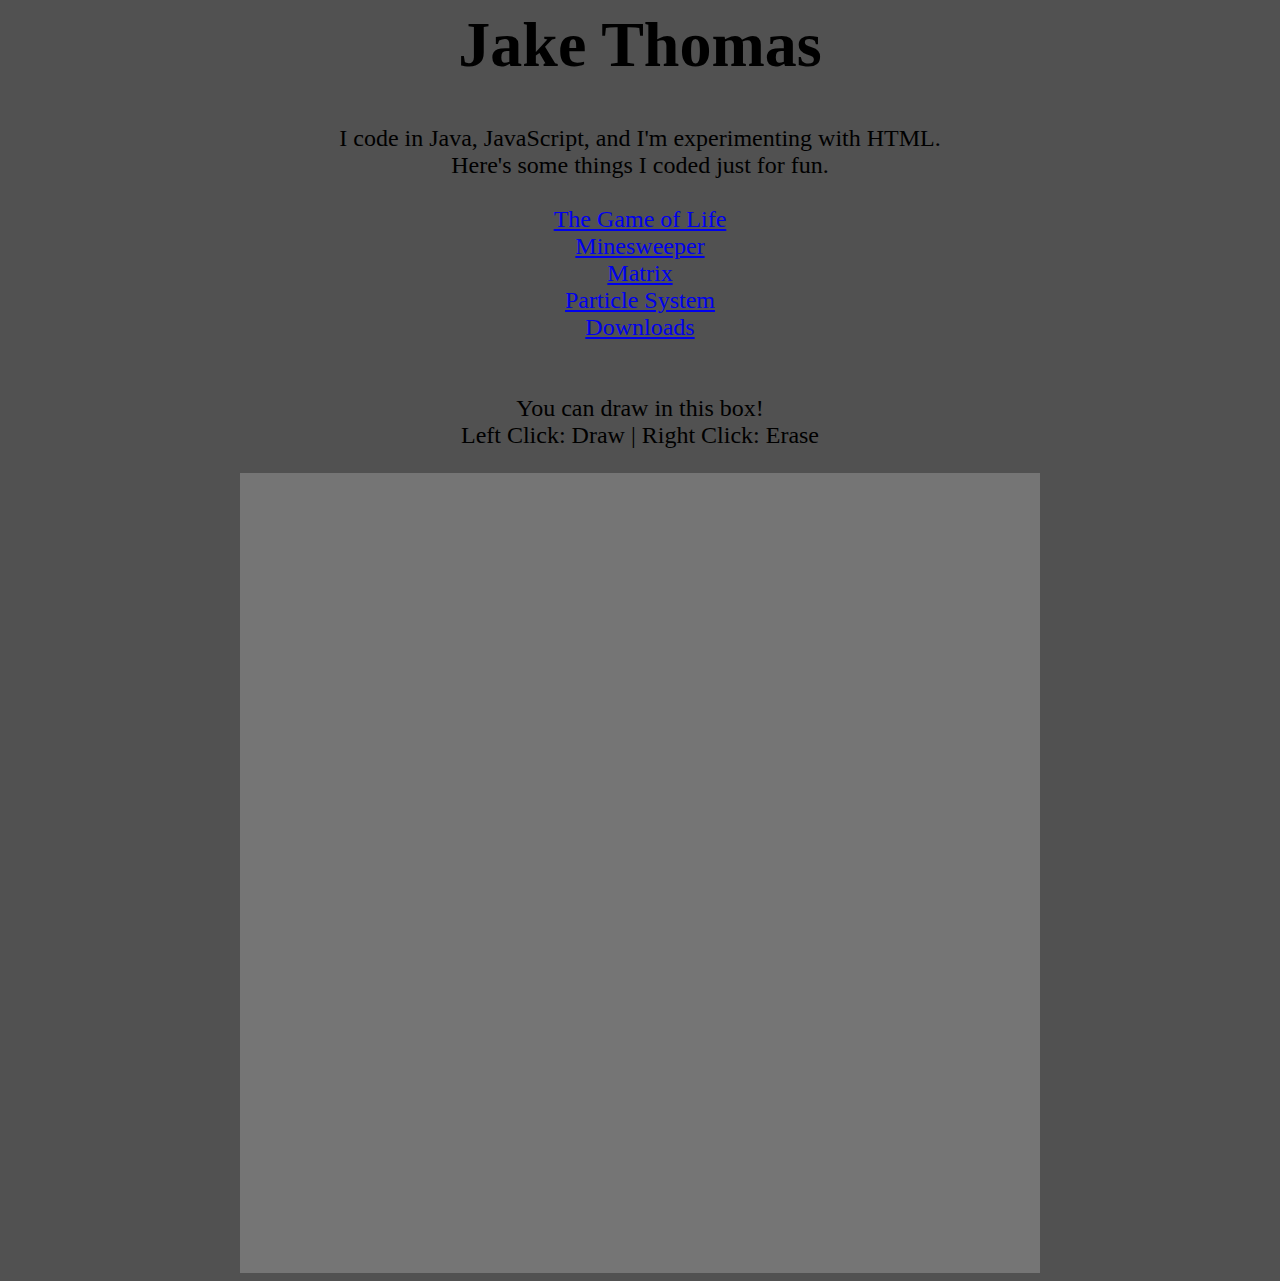
<file: index.html>
<html>

	<head>
		<title>Jake Thomas</title>
		<link rel="stylesheet" href="styles.css"></link>
	</head>

	<body>
		<div>
			<h1>Jake Thomas</h1>
		</div>
		<div>
			<p>I code in Java, JavaScript, and I'm experimenting with HTML.<br/>
				Here's some things I coded just for fun.<br/>
				<br/>
				<a href="The%20Game%20of%20Life/">The Game of Life</a><br/>
				<a href="Minesweeper/">Minesweeper</a><br/>
				<a href="Matrix/">Matrix</a><br/>
				<a href="Particle%20System/">Particle System</a><br/>
				<a href="Downloads/">Downloads</a><br/>
				<br/>
				<br/>
				You can draw in this box!<br/>
				Left Click: Draw | Right Click: Erase</p>

			<canvas id="gc" width="800" height="800"></canvas>

			<script src="jQuery.js"></script>
			<script src="draw.js"></script>
		</div>

	</body>

</html>
</file>
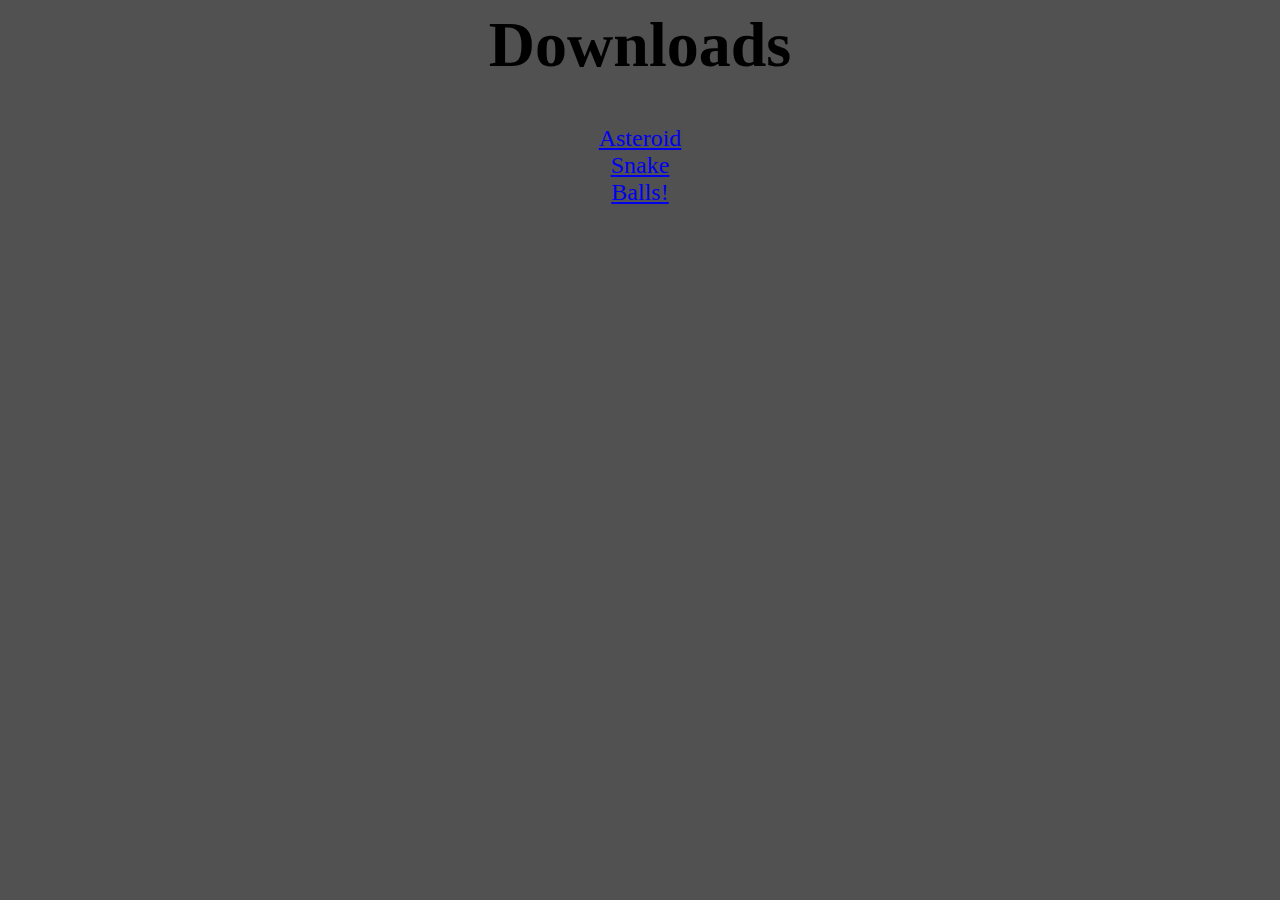
<file: Downloads/index.html>
<html>
	<head>
		<title>Jake Thomas/Downloads</title>
		<link rel="stylesheet" href="../styles.css"></link>
	</head>
	<body>
		<div>
			<h1>Downloads</h1>
		</div>
		<div>
			<p>
				<a href="Asteroid.jar">Asteroid</a><br/>
				<a href="Snake.jar">Snake</a><br/>
				<a href="BallCollision.jar">Balls!</a><br/>
			</p>
		</div>
	</body>
</html>
</file>
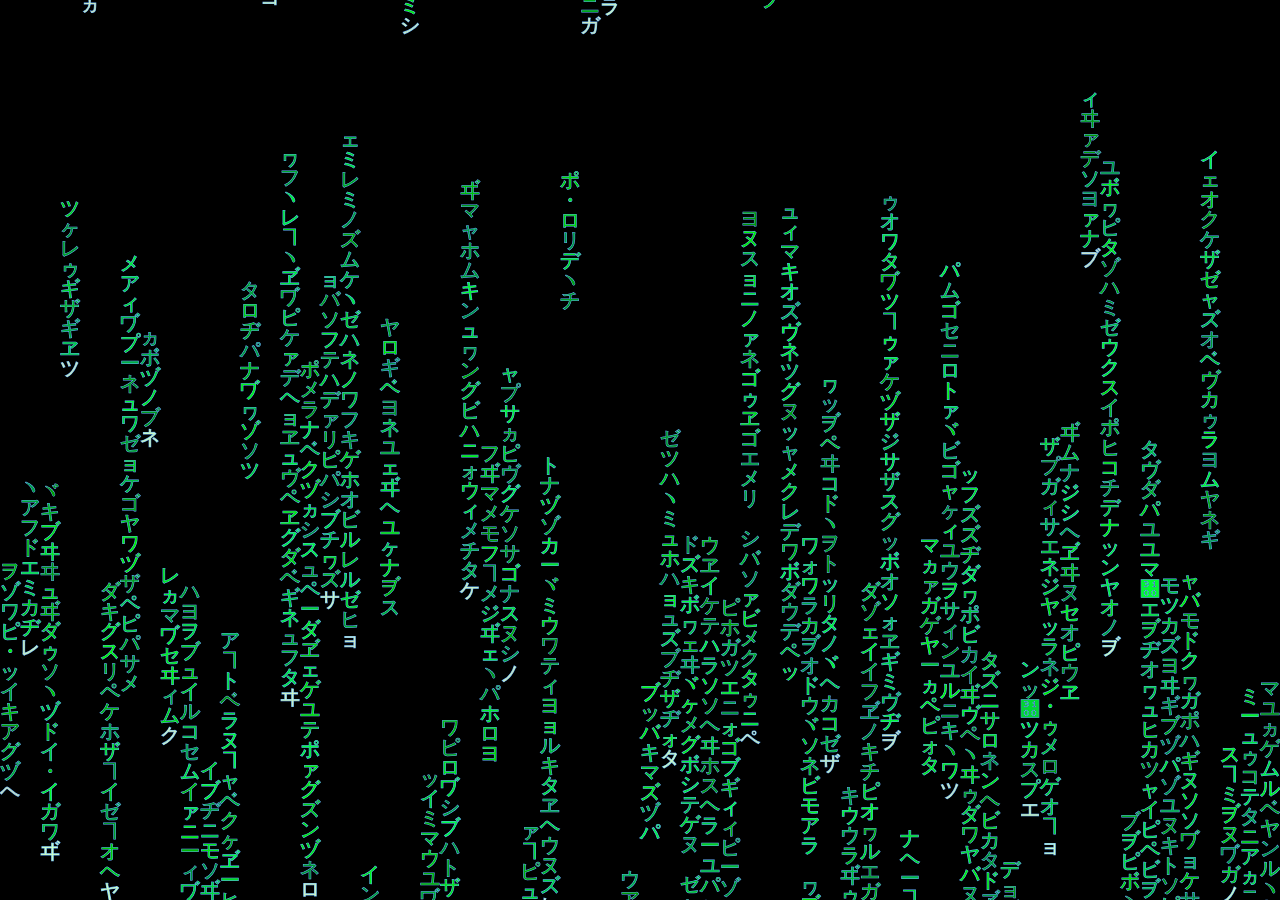
<file: Matrix/index.html>
<!DOCTYPE html>
<html>

	<head>
		<meta name="viewport" width=device-width, initial-scale=1.0, maximum-scale=1.0, user-scalable=0>
		<style>
			body {
				padding: 0;
				margin: 0;
			}
		</style>
		<script src="../p5.min.js"></script>
		<script src="../addons/p5.dom.min.js"></script>
		<script src="../addons/p5.sound.min.js"></script>
		<script src="sketch.js"></script>
	</head>

	<body>
	</body>

</html>
</file>
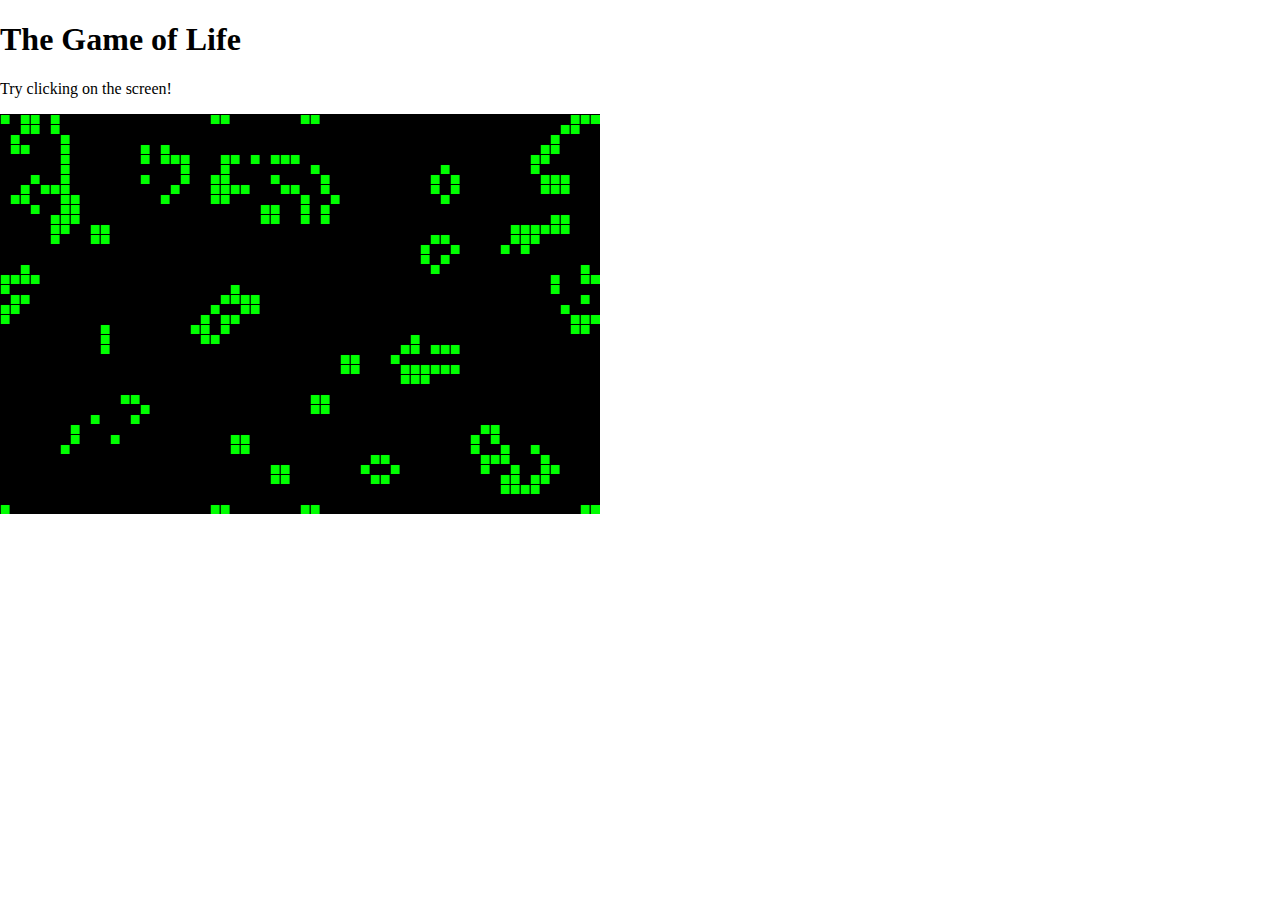
<file: The Game of Life/index.html>
<!DOCTYPE html>
<html>

	<head>

		<meta name="viewport" width=device-width, initial-scale=1.0, maximum-scale=1.0, user-scalable=0>
		<style>
			body {
				padding: 0;
				margin: 0;
			}
		</style>
		<script src="../p5.min.js"></script>
		<script src="../addons/p5.dom.min.js"></script>
		<script src="../addons/p5.sound.min.js"></script>
		<script src="sketch.js"></script>
	</head>

	<body>
		<h1>The Game of Life</h1>

		<p>Try clicking on the screen!</p>
	</body>

</html>
</file>
<file: styles.css>
body {
	background-color: #515151;
}

p {
	font-size: 24px;
	text-align: center;
}

h1 {
	text-align: center;
	font-size: 64px;
}

img {
	width: 400px;
	height: 200px;
	display: block;
	margin-left: auto;
	margin-right: auto;
	border: solid;
	border-radius: 25px;
	border-width: 5px;
}

.container > * {
	display: inline-block;
}

canvas {
	display: block;
	margin-left: auto;
	margin-right: auto;
}
</file>
